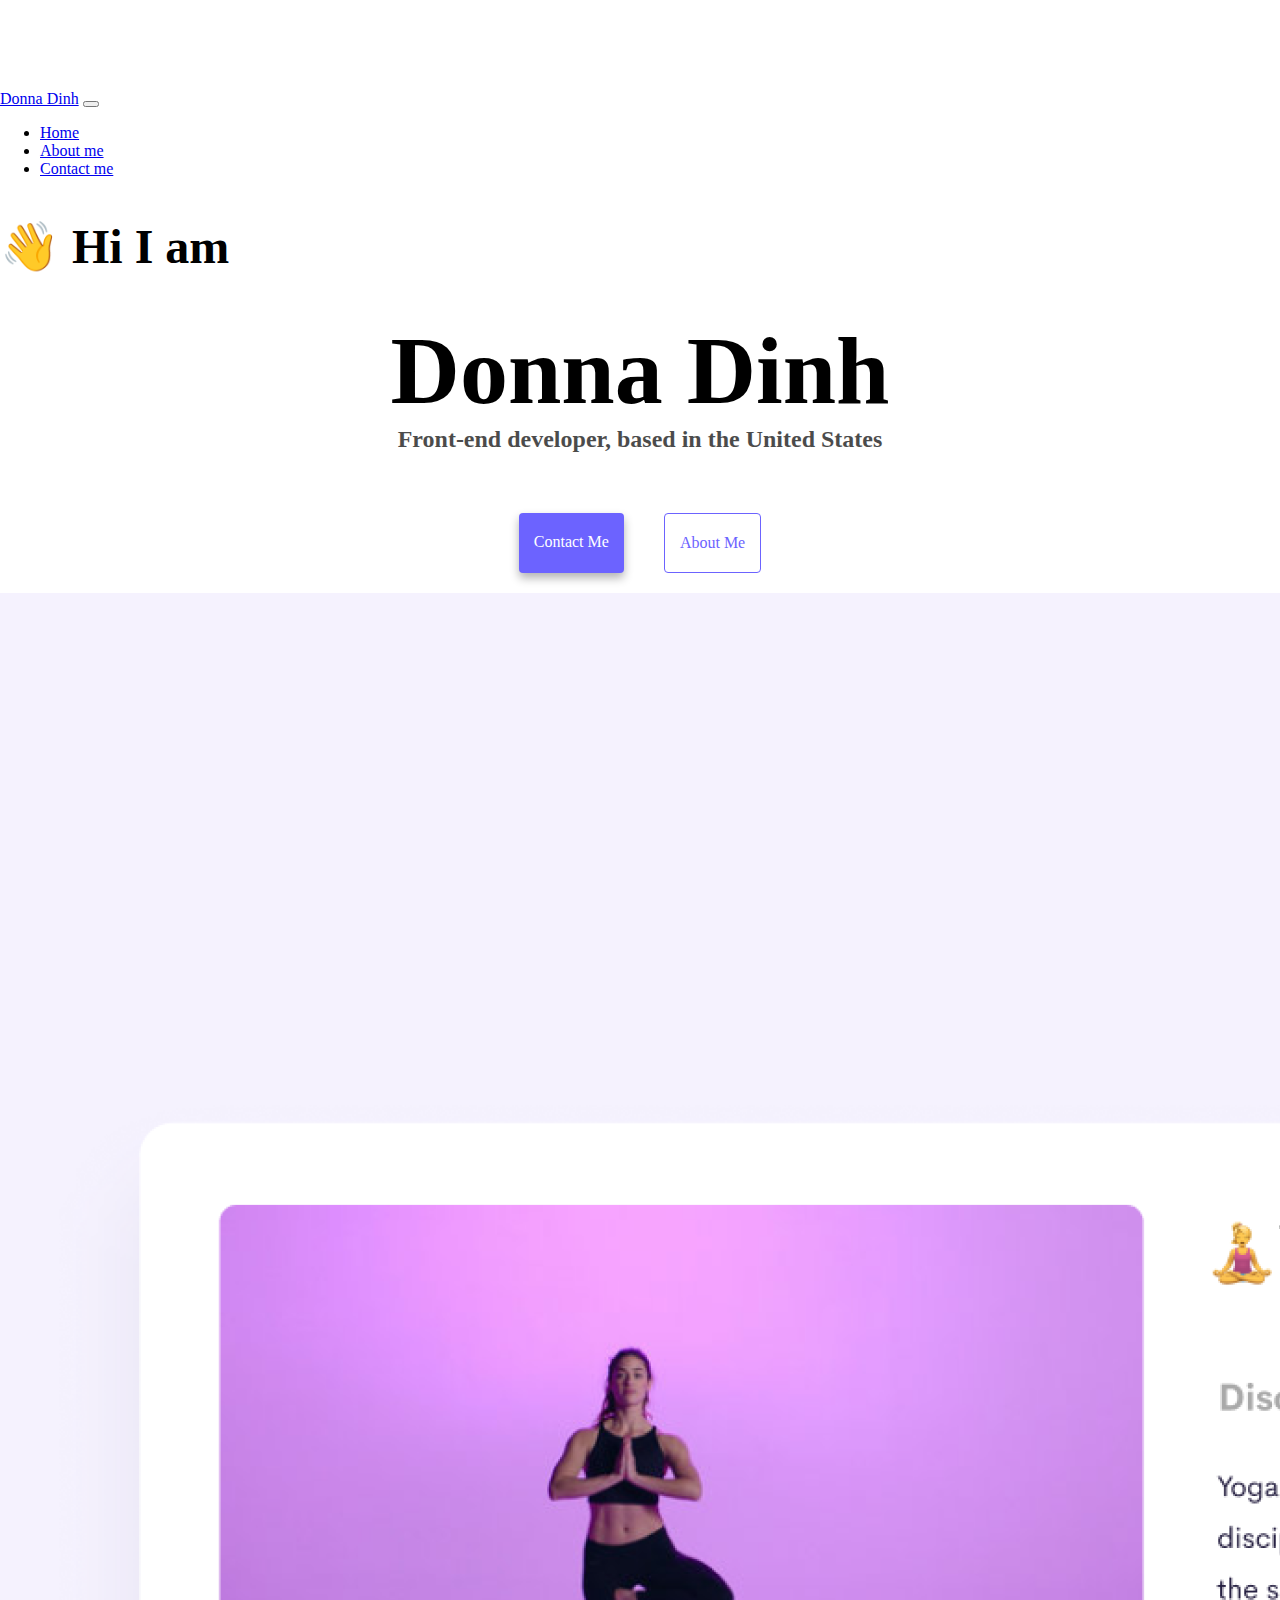
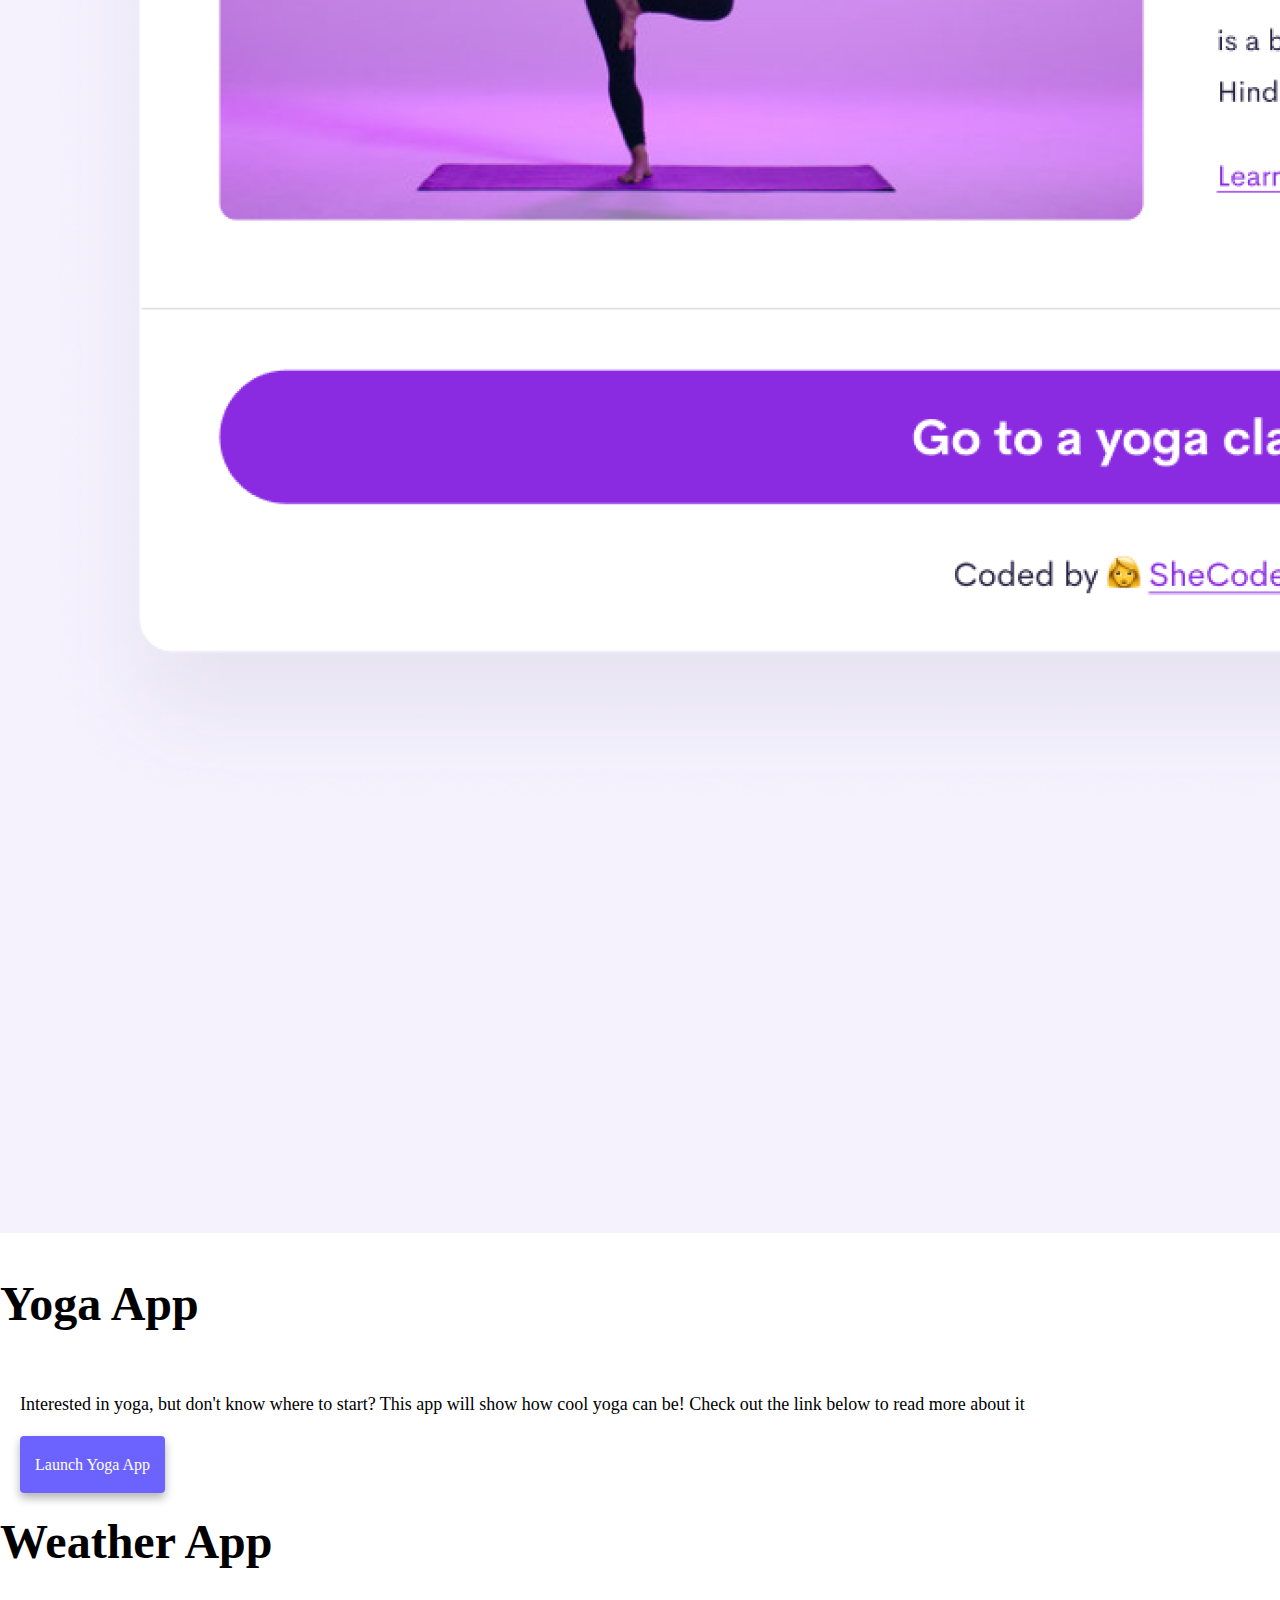
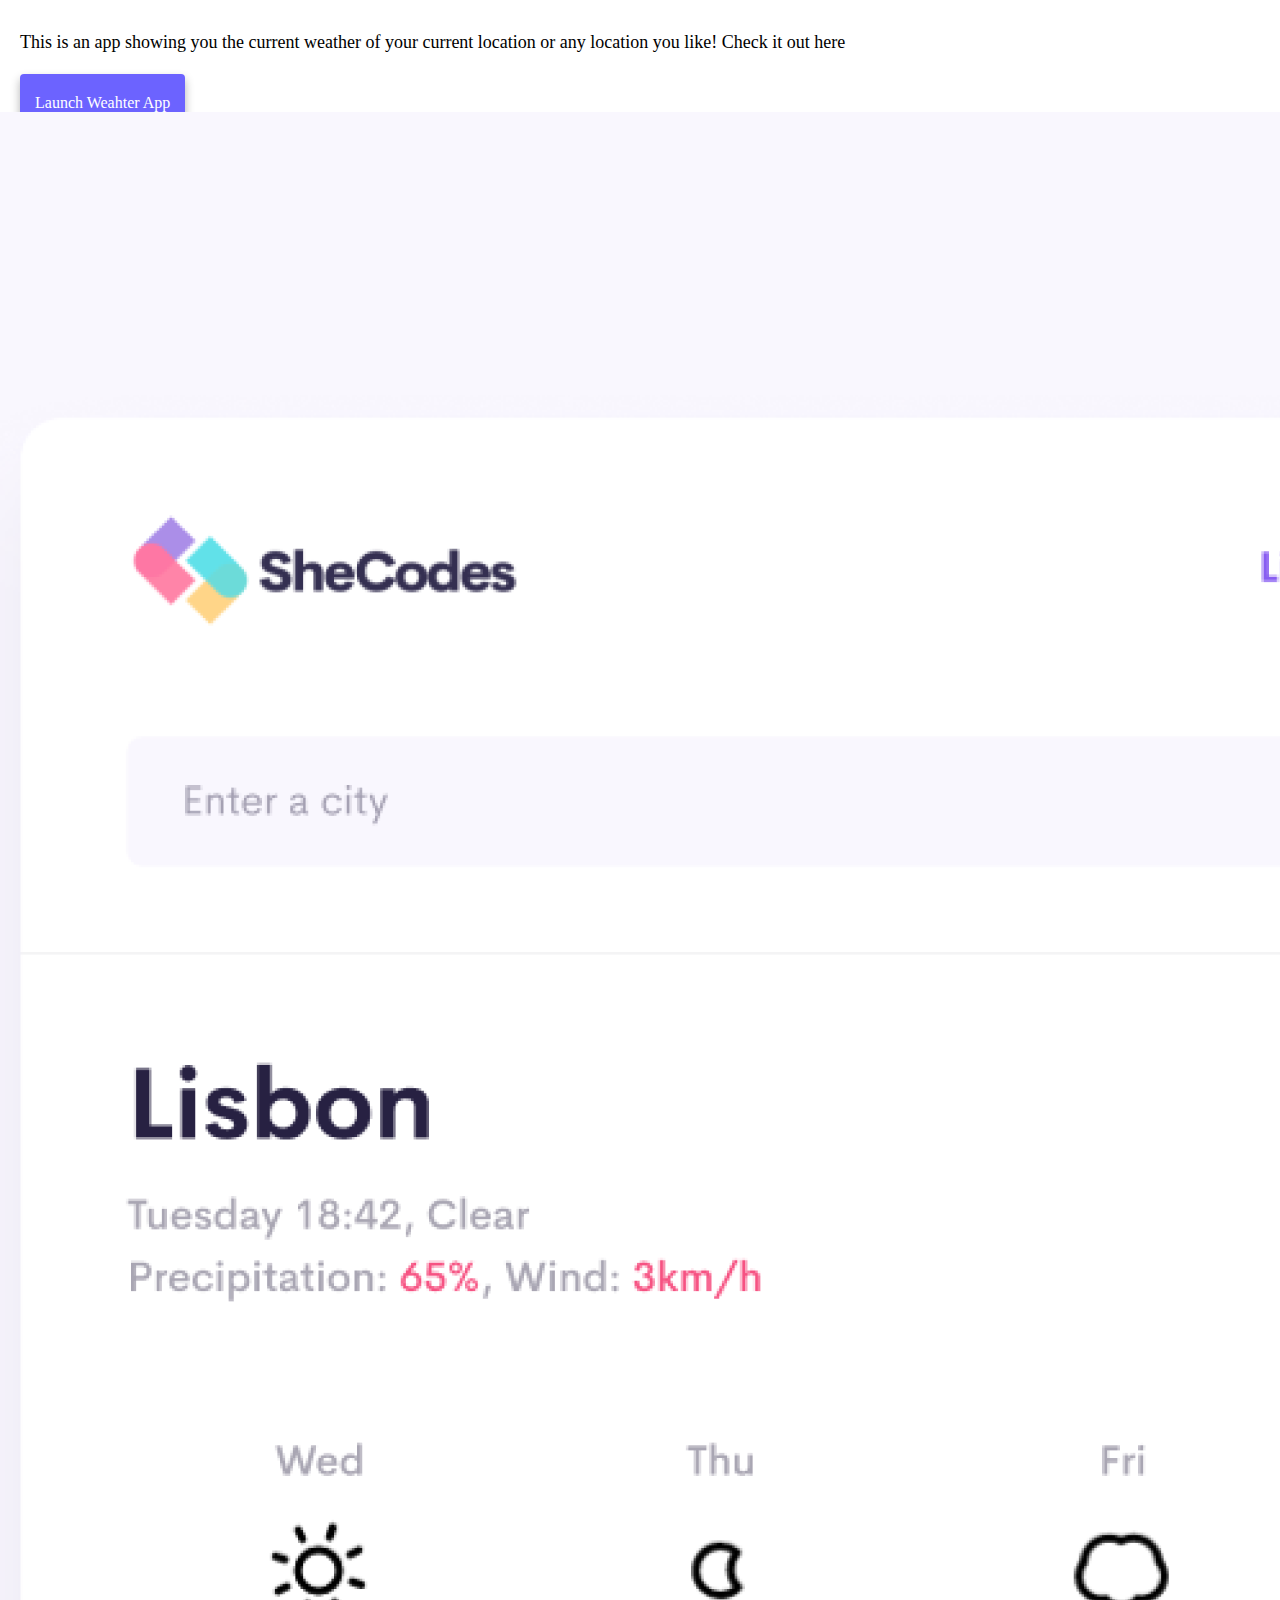
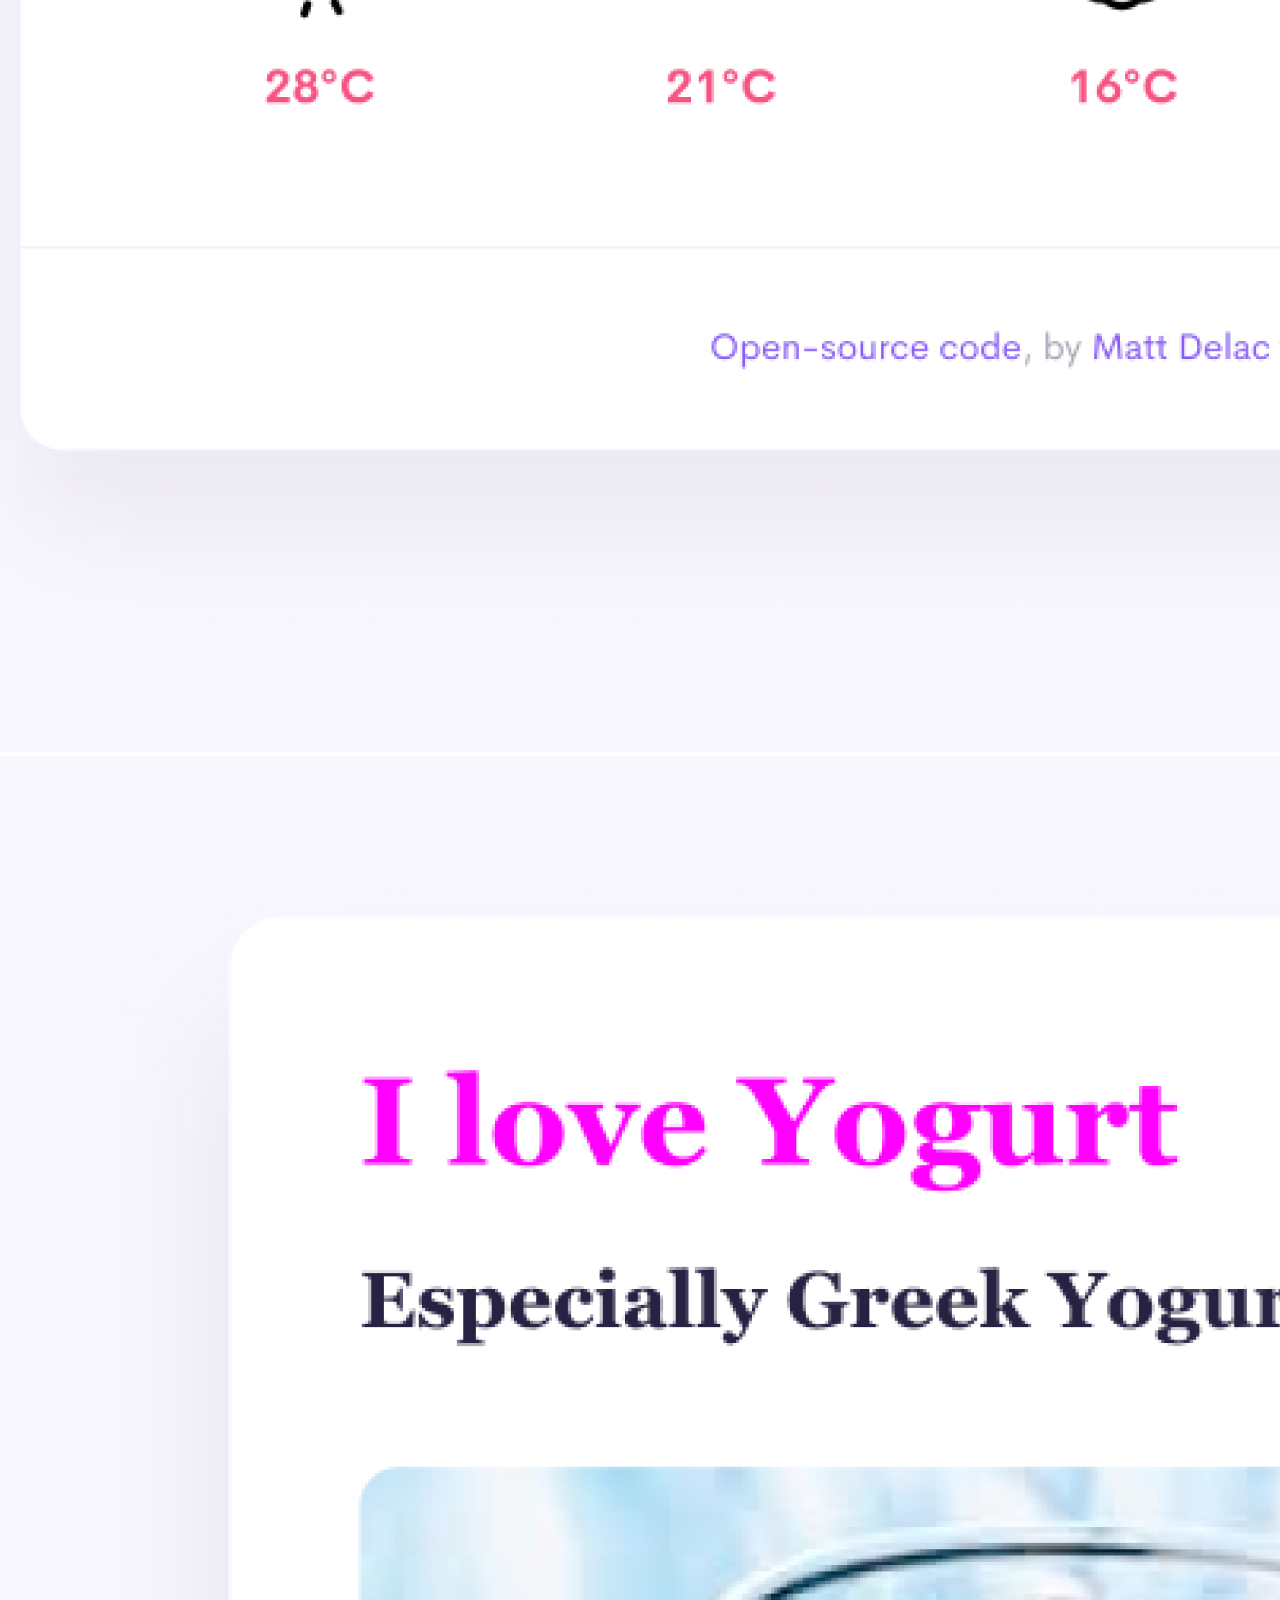
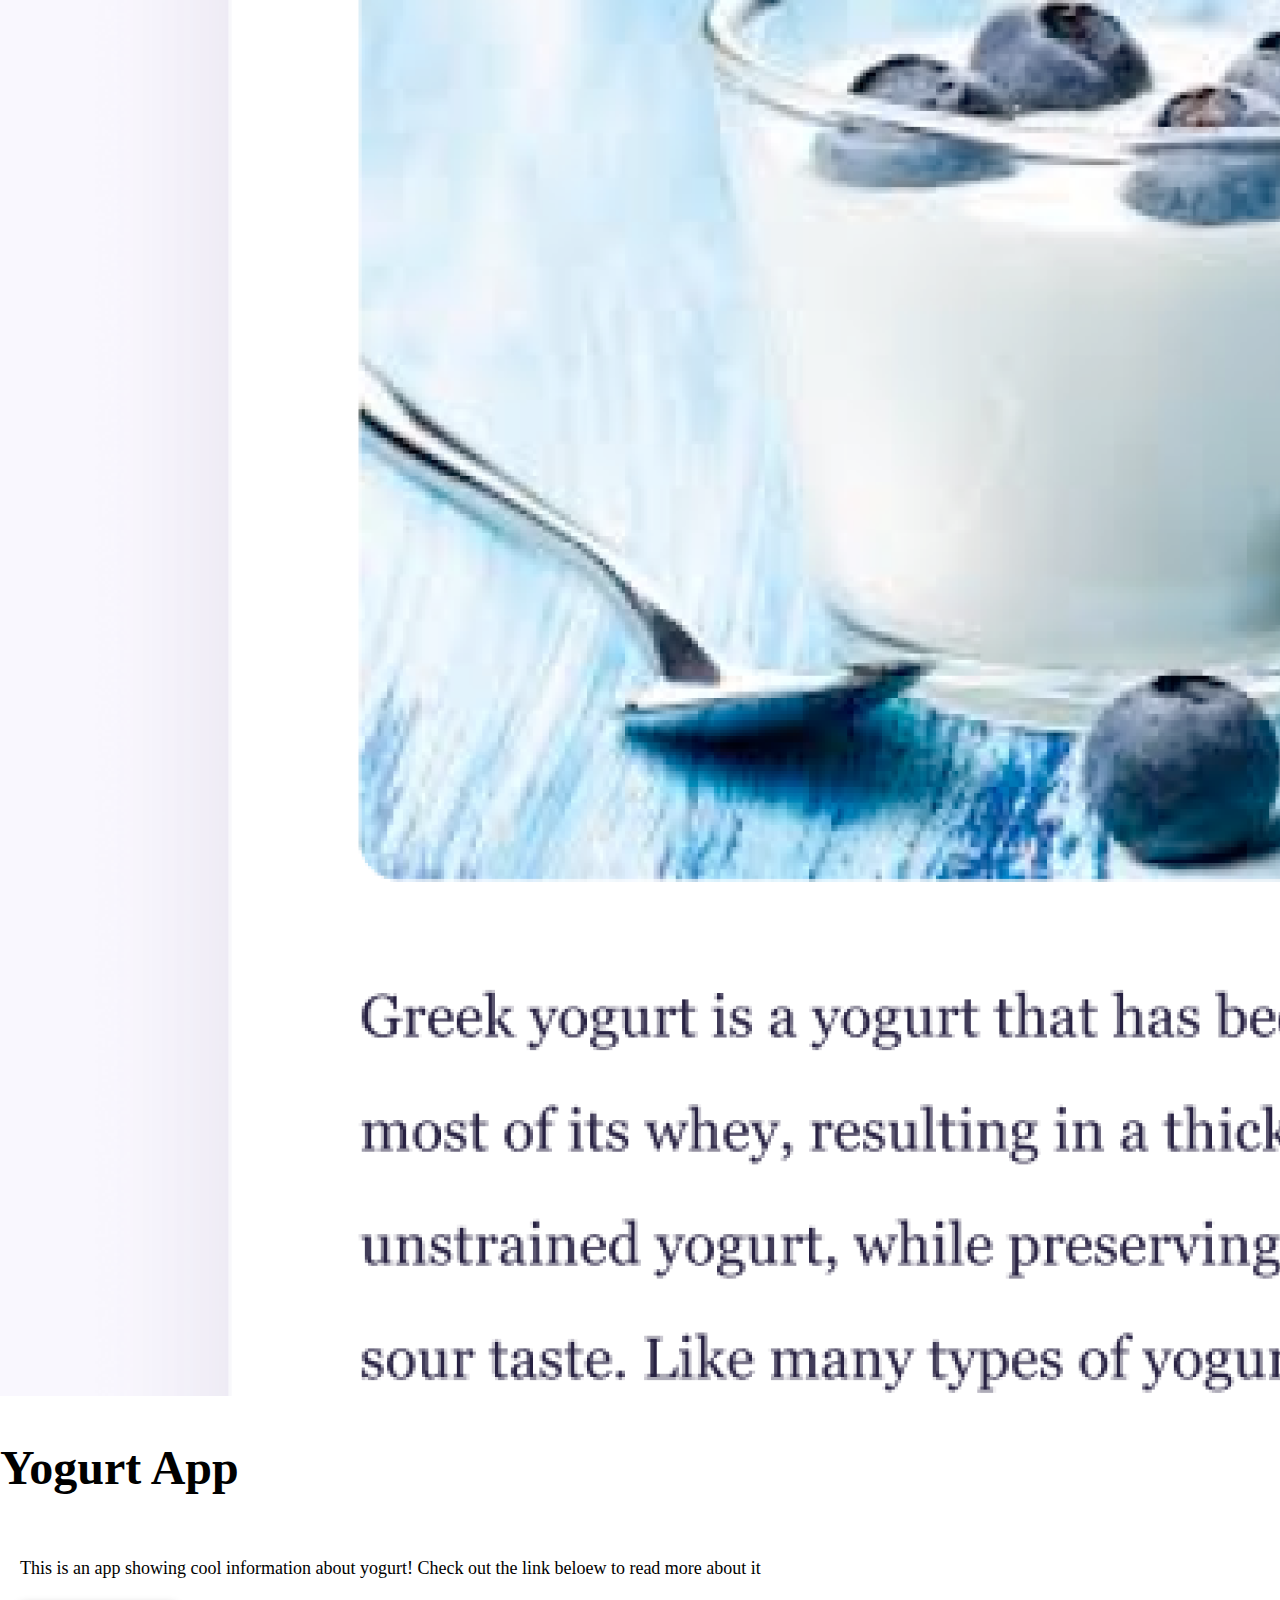
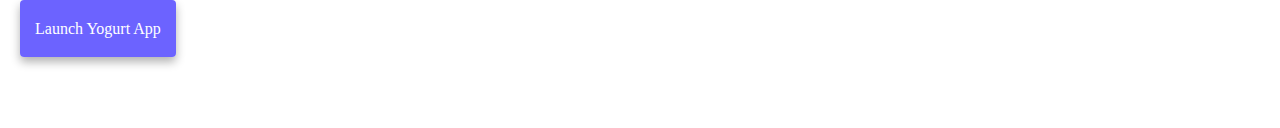
<file: index.html>
<!DOCTYPE html>
<html lang="en">
  <head>
    <meta charset="UTF-8" />
    <meta http-equiv="X-UA-Compatible" content="IE=edge" />
    <meta name="viewport" content="width=device-width, initial-scale=1.0" />
    <title>Donna Dinh</title>
    <link
      href="https://cdn.jsdelivr.net/npm/bootstrap@5.1.3/dist/css/bootstrap.min.css"
      rel="stylesheet"
      integrity="sha384-1BmE4kWBq78iYhFldvKuhfTAU6auU8tT94WrHftjDbrCEXSU1oBoqyl2QvZ6jIW3"
      crossorigin="anonymous"
    />
    <link rel="stylesheet" href="style.css" />
    <script
      src="https://cdn.jsdelivr.net/npm/bootstrap@5.1.3/dist/js/bootstrap.bundle.min.js"
      integrity="sha384-ka7Sk0Gln4gmtz2MlQnikT1wXgYsOg+OMhuP+IlRH9sENBO0LRn5q+8nbTov4+1p"
      crossorigin="anonymous"
    ></script>
  </head>
  <body>
    <div class="body">
      <nav class="navbar navbar-expand-lg navbar-light bg-light fixed-top">
        <div class="container-fluid">
          <a class="navbar-brand" href="#">Donna Dinh</a>
          <button
            class="navbar-toggler"
            type="button"
            data-bs-toggle="collapse"
            data-bs-target="#navbarNav"
            aria-controls="navbarNav"
            aria-expanded="false"
            aria-label="Toggle navigation"
          >
            <span class="navbar-toggler-icon"></span>
          </button>
          <div class="collapse navbar-collapse" id="navbarNav">
            <ul class="navbar-nav">
              <li class="nav-item">
                <a class="nav-link active" aria-current="page" href="#">Home</a>
              </li>
              <li class="nav-item">
                <a class="nav-link" href="about.html">About me</a>
              </li>
              <li class="nav-item">
                <a class="nav-link" href="about.html#contact">Contact me</a>
              </li>
            </ul>
          </div>
        </div>
      </nav>
      <h2 class="text-center">👋 Hi I am</h2>
      <h1>Donna Dinh</h1>
      <h3>Front-end developer, based in the United States</h3>
      <div class="navigation-links">
        <a href="about.html#contact" class="contact-link" title="Contact Donna Dinh">Contact me</a>
        <a href="about.html" class="about-link" title="About Donna Dinh">About me</a>
      </div>
    </div>
    <div class="container">
      <div class="row">
        <div class="col-md-6">
          <img src="images/yoga.png" class="yoga img-fluid rounded" alt="Yoga Project"/>
        </div>
        <div class="col-md-6">
          <h2 class="m-3 p-3">Yoga App</h2>
          <p> Interested in yoga, but don't know where to start? This app will show how cool yoga can be! Check out the link below to read more about it </p>
          <div class="mt-5"> 
            <a href="#" class="primary-link text-decoration-none" title="Yoga Project"> Launch Yoga App </a></div></div>
        <div class="col-md-6">
          <h2 class="m-3 p-3">Weather App</h2>
          <p> This is an app showing you the current weather of your current location or any location you like! Check it out here</p>
          <div class="mt-5">
            <a href="#" class="primary-link text-decoration-none" title="Weather Project"> Launch Weahter App</a></div></div>
          <div class="col-md-6">
            <img src="images/weather.png" class="weather img-fluid rounded" alt="Weather Project"/>
          </div>
        <div class="col-md-6">
          <img src="images/yogurt.png" class="yoga img-fluid rounded" alt="Yogurt Project"/>
        </div>
        <div class="col-md-6">
          <h2 class="m-3 p-3"> Yogurt App </h2>
          <p> This is an app showing cool information about yogurt! Check out the link beloew to read more about it </p>
          <div class="mt-5">
            <a href="#" class="primary-link text-decoration-none" title="Yogurt Project"> Launch Yogurt App </a></div></div>

  </body>
</html>
</file>
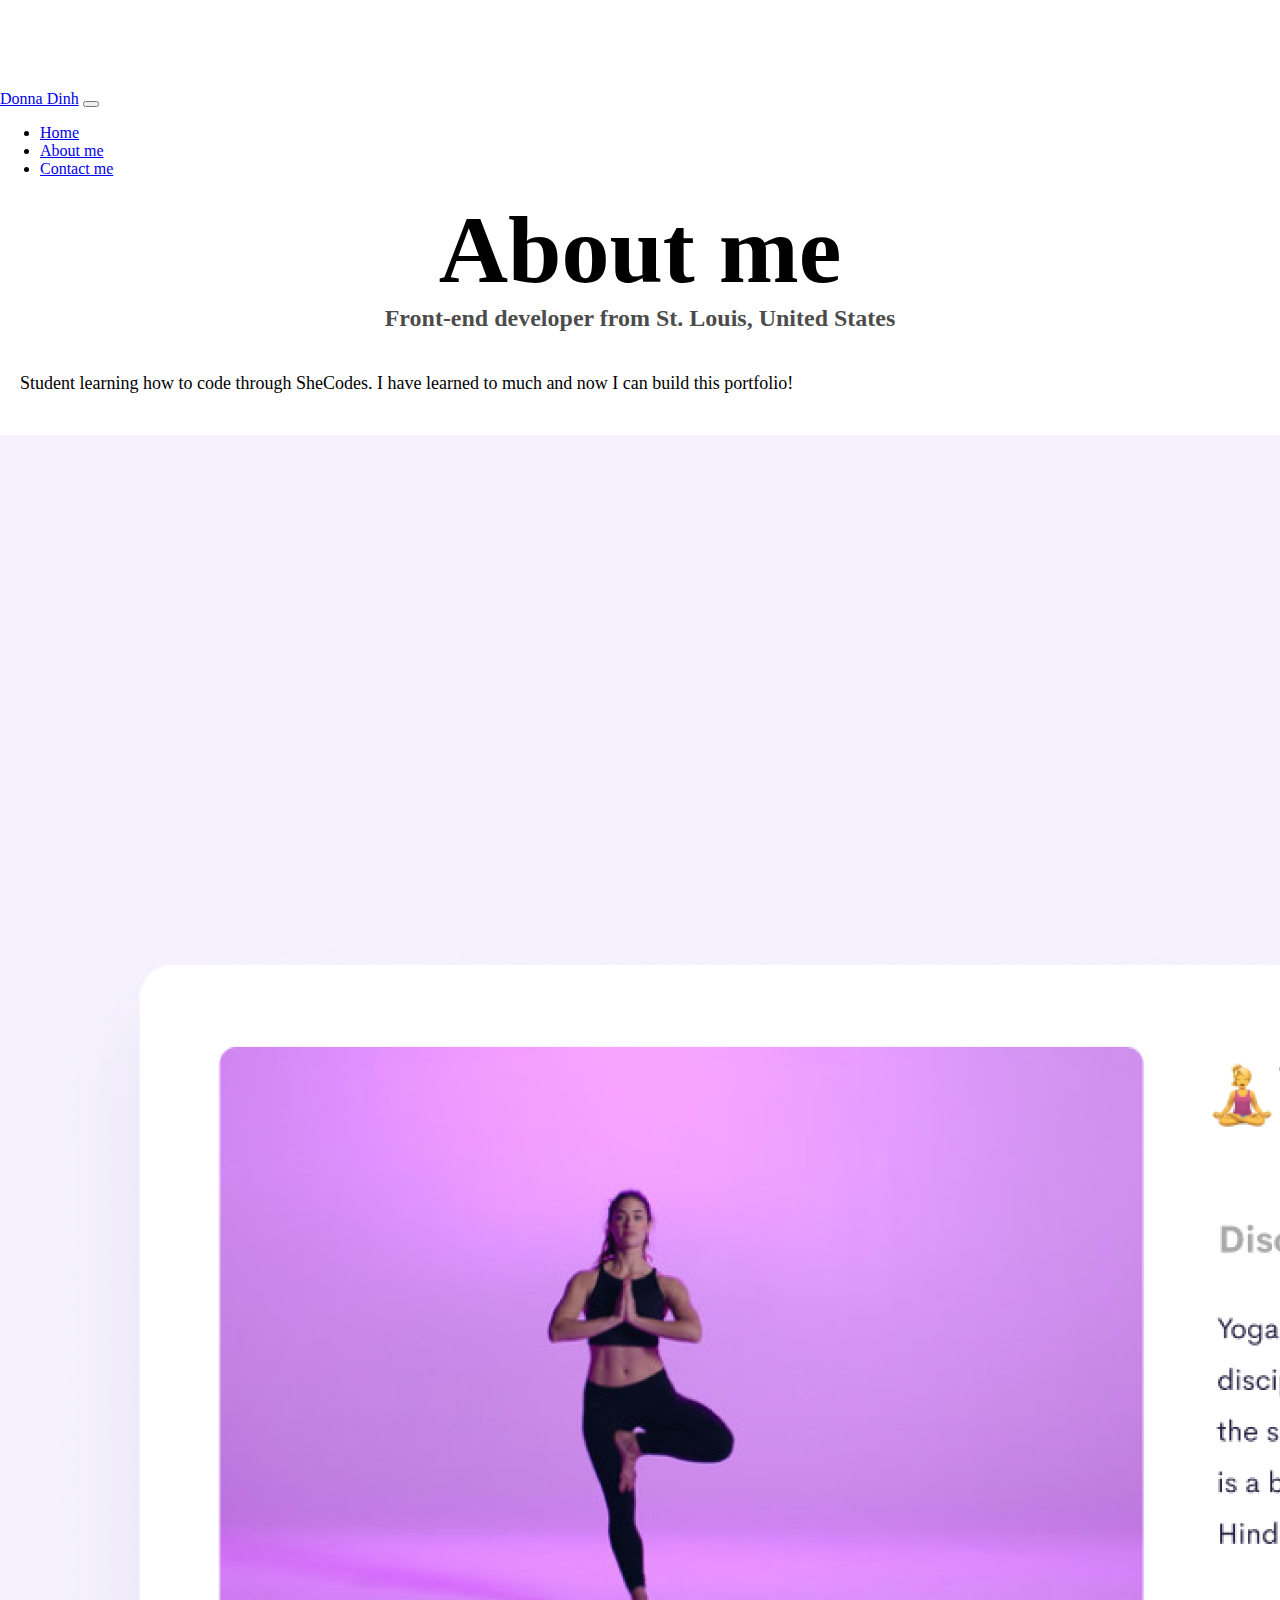
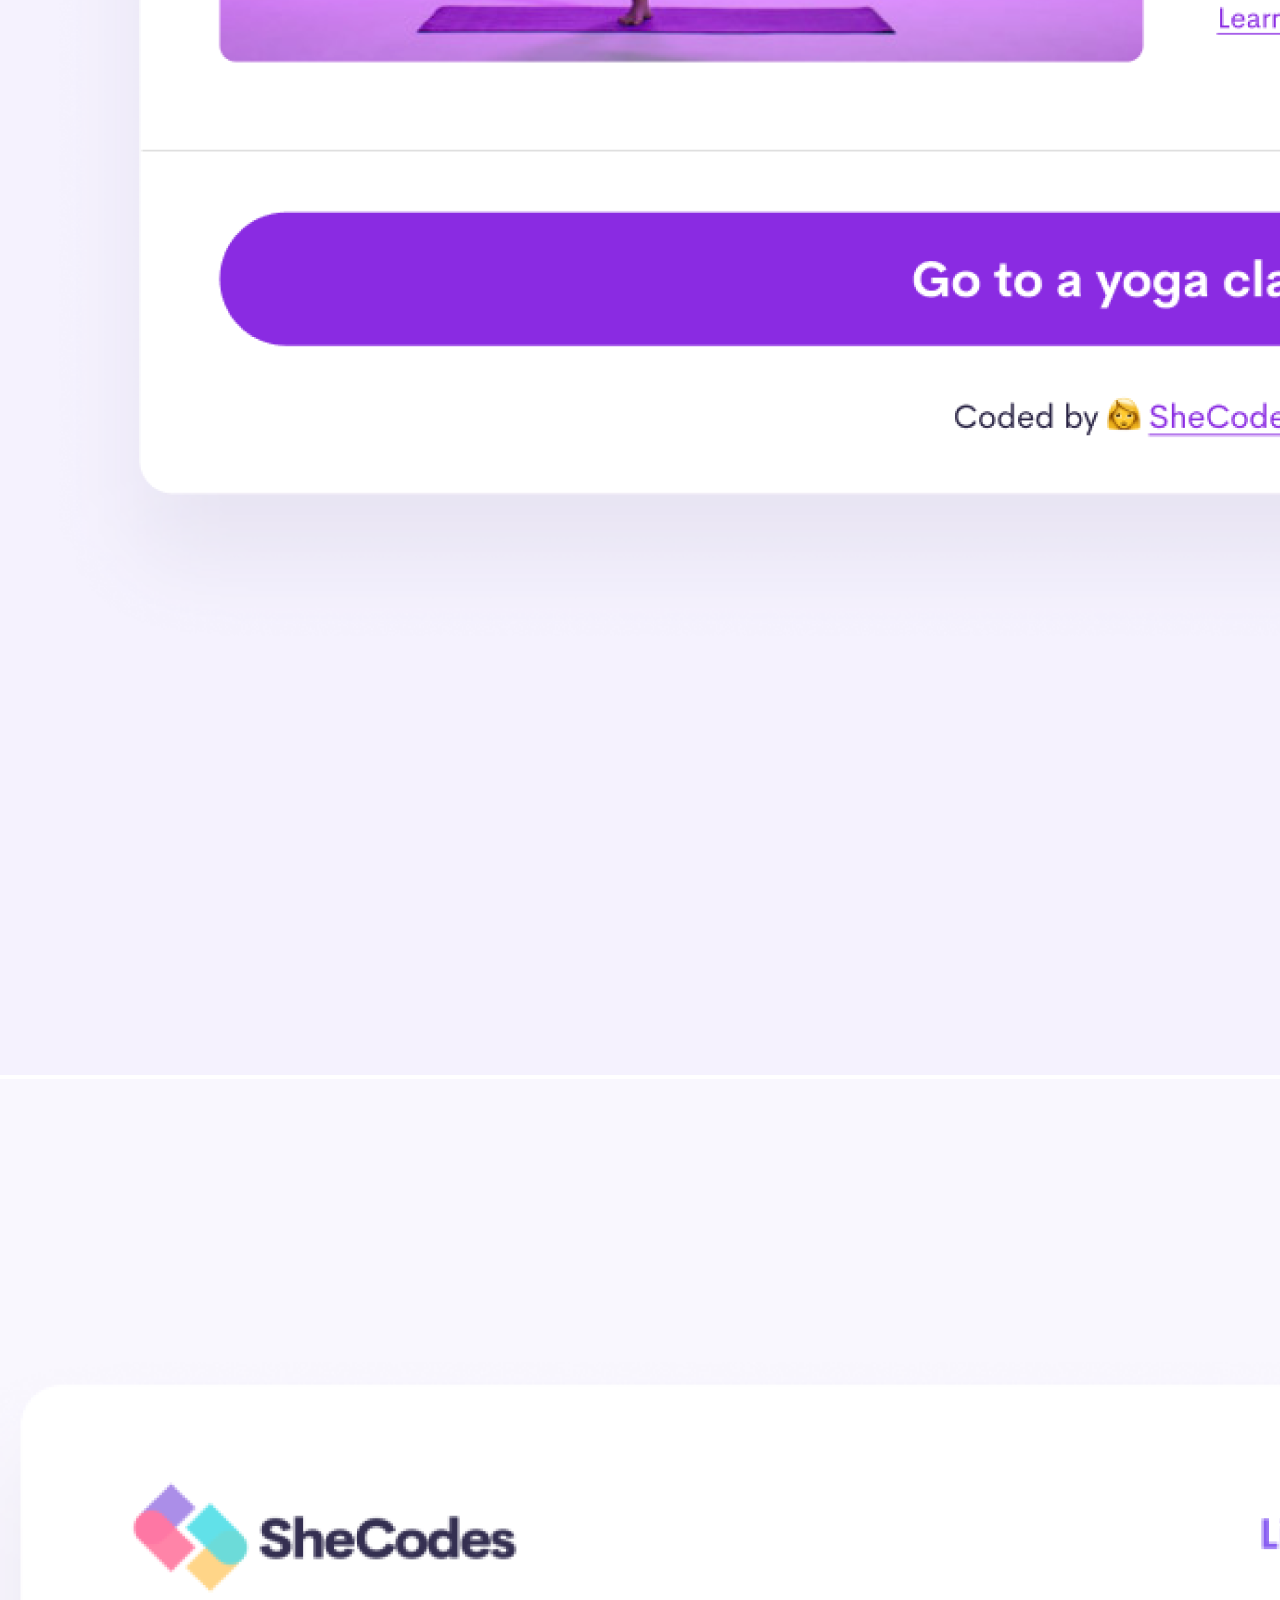
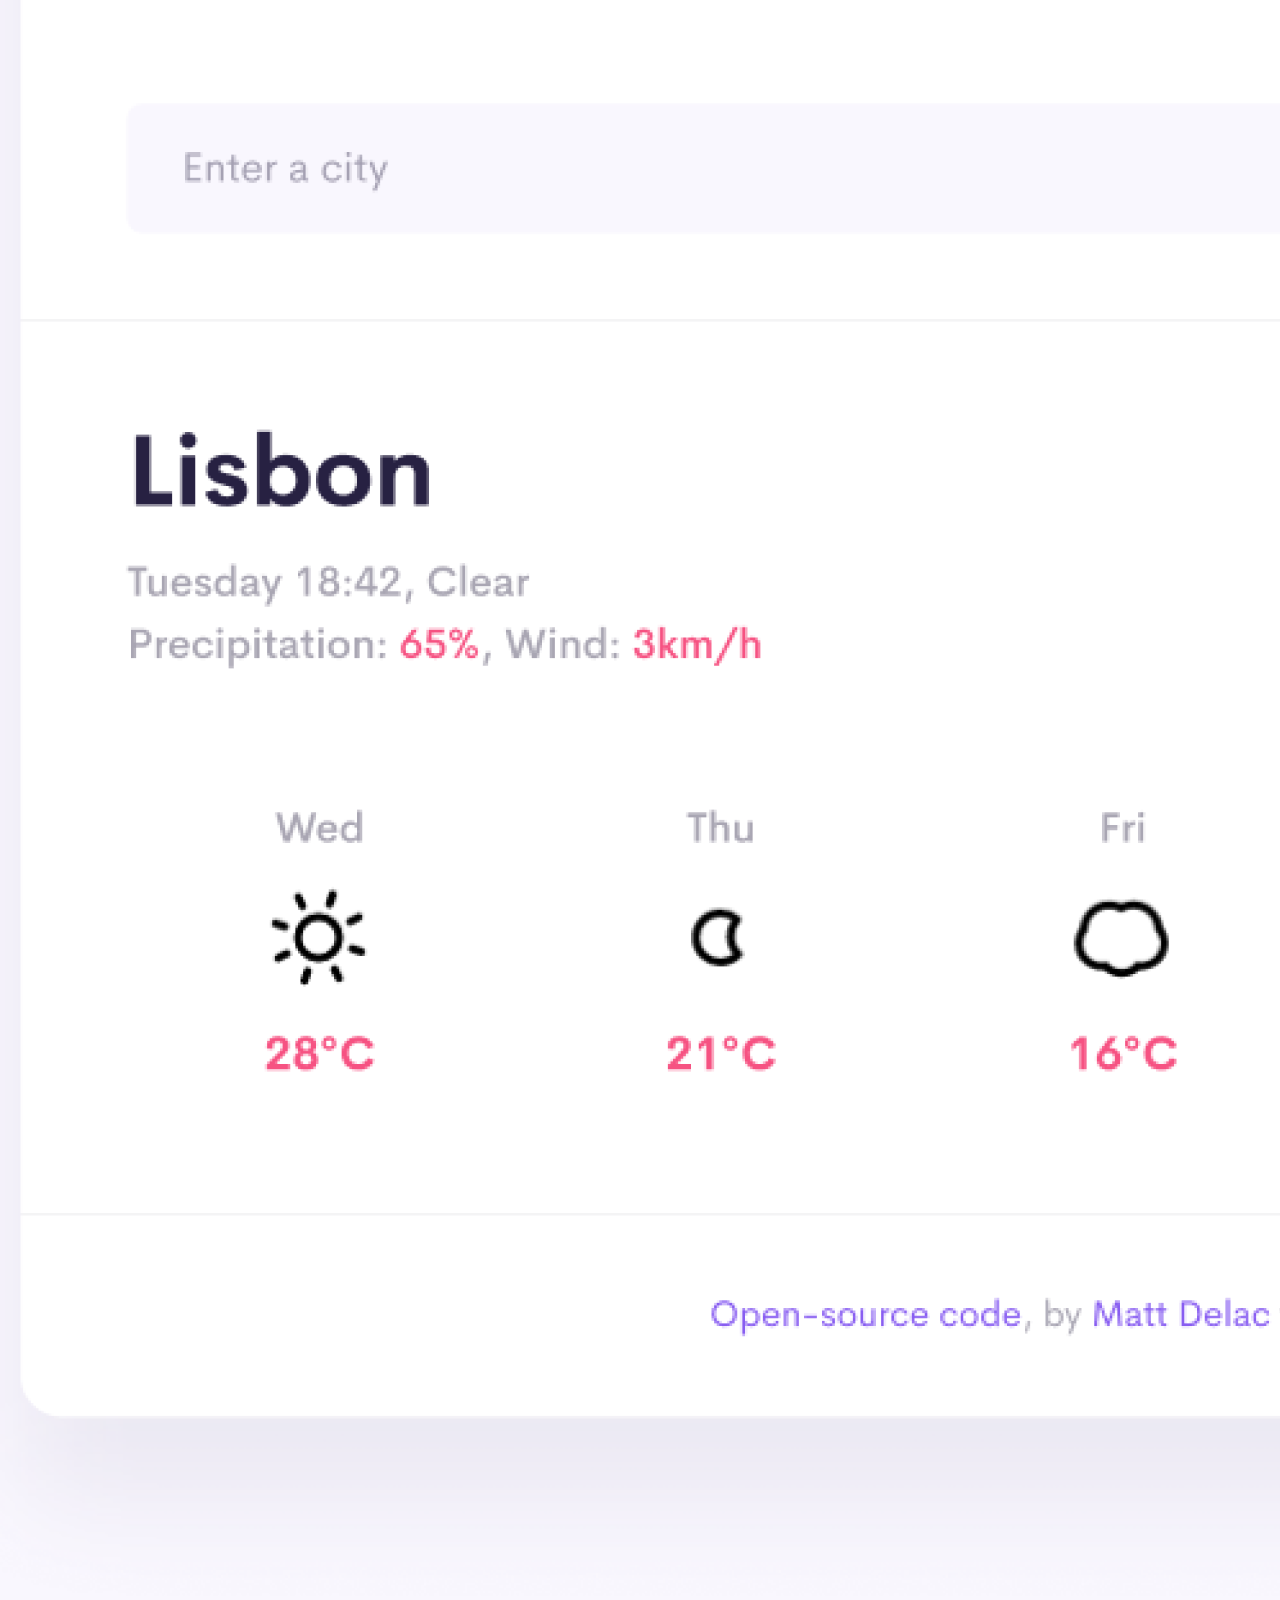
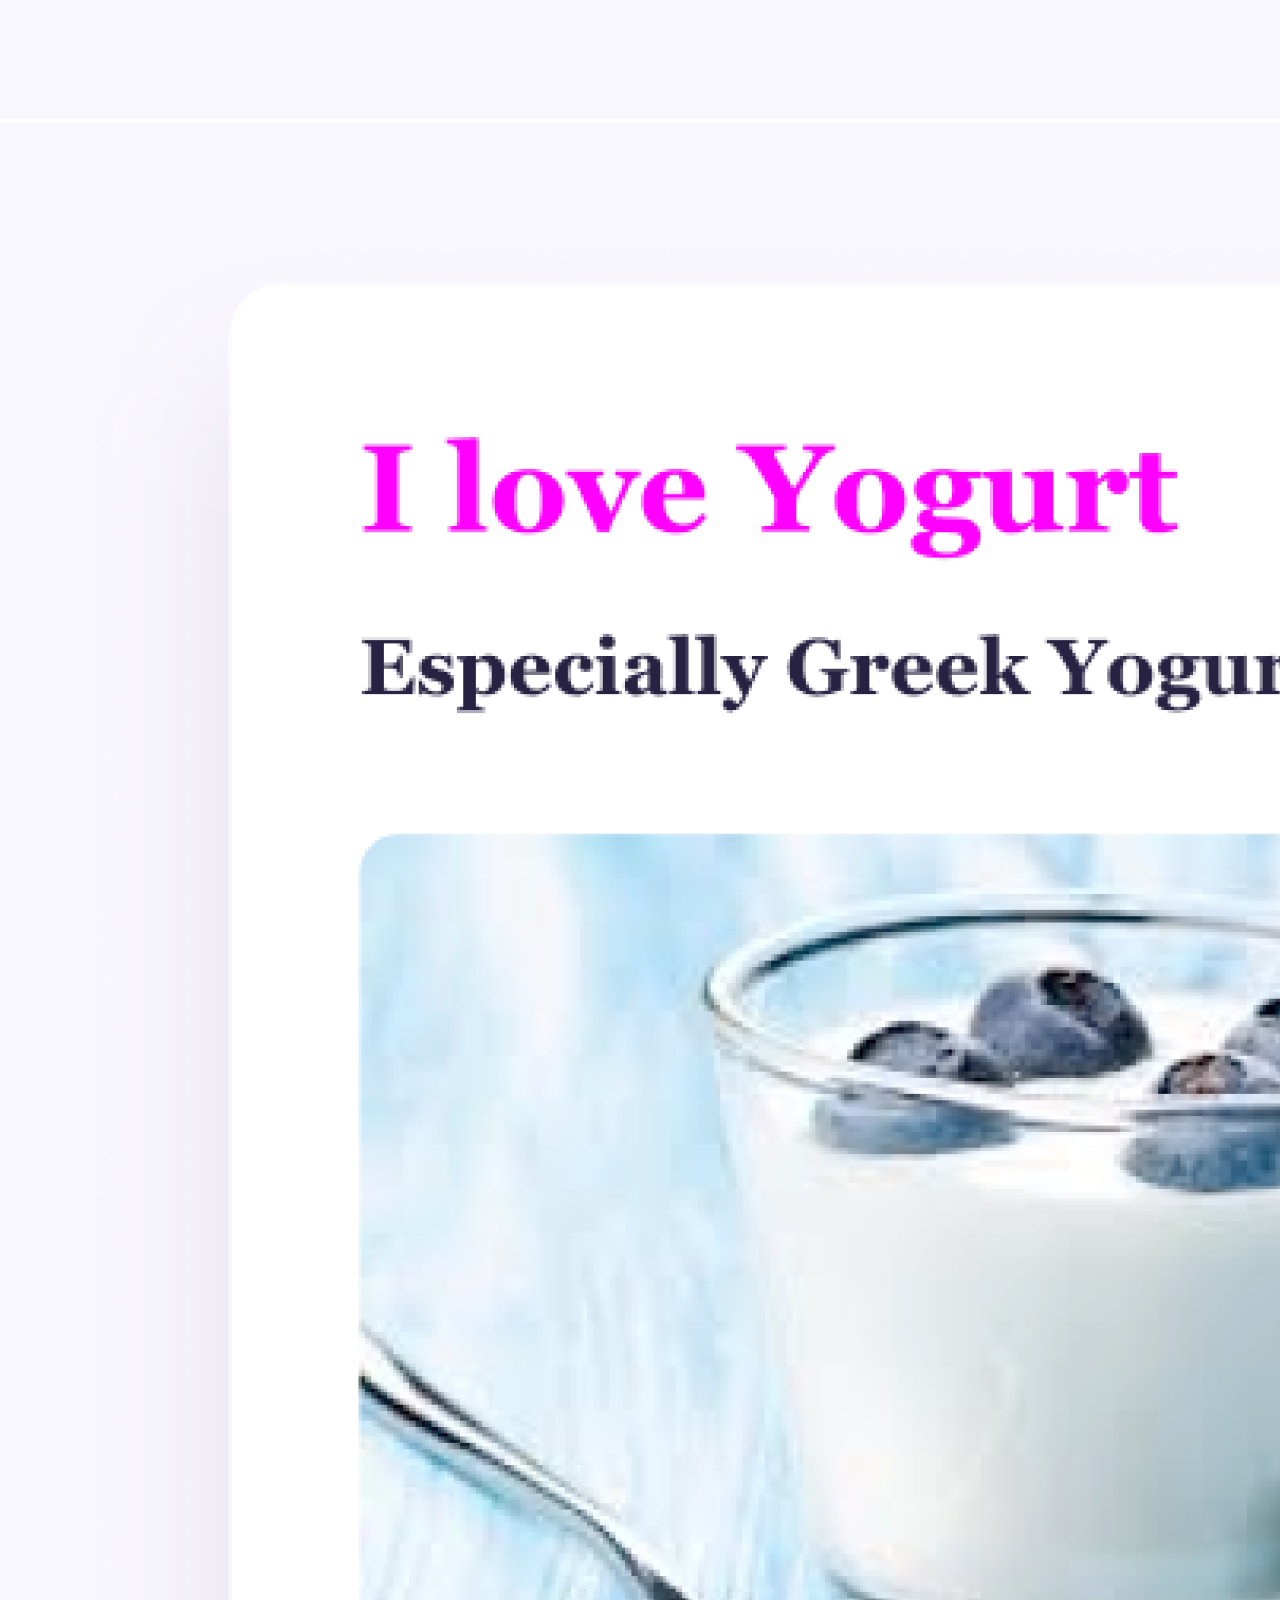
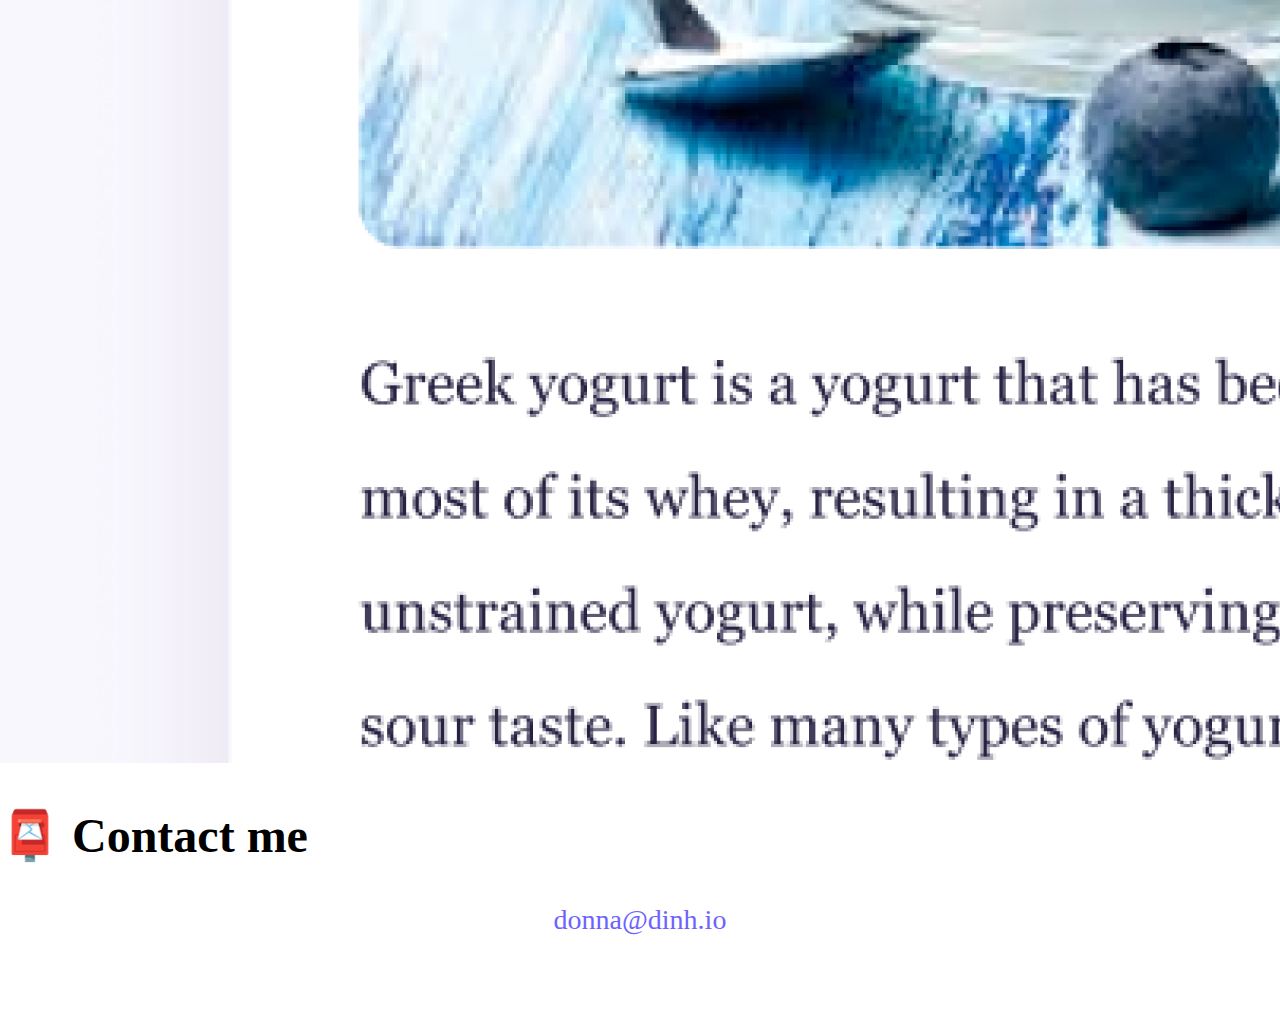
<file: about.html>
<!DOCTYPE html>
<html lang="en">
  <head>
    <meta charset="UTF-8" />
    <meta http-equiv="X-UA-Compatible" content="IE=edge" />
    <meta name="viewport" content="width=device-width, initial-scale=1.0" />
    <link
      href="https://cdn.jsdelivr.net/npm/bootstrap@5.1.3/dist/css/bootstrap.min.css"
      rel="stylesheet"
      integrity="sha384-1BmE4kWBq78iYhFldvKuhfTAU6auU8tT94WrHftjDbrCEXSU1oBoqyl2QvZ6jIW3"
      crossorigin="anonymous"
    />
    <link rel="stylesheet" href="style.css" />
    <script
      src="https://cdn.jsdelivr.net/npm/bootstrap@5.1.3/dist/js/bootstrap.bundle.min.js"
      integrity="sha384-ka7Sk0Gln4gmtz2MlQnikT1wXgYsOg+OMhuP+IlRH9sENBO0LRn5q+8nbTov4+1p"
      crossorigin="anonymous"
    ></script>
    <title>Front-end developer: Donna Dinh</title>
  </head>
  <body>
    <div class="body">
    <nav class="navbar navbar-expand-lg navbar-light bg-light fixed-top">
      <div class="container-fluid">
        <a class="navbar-brand" href="#">Donna Dinh</a>
        <button
          class="navbar-toggler"
          type="button"
          data-bs-toggle="collapse"
          data-bs-target="#navbarNav"
          aria-controls="navbarNav"
          aria-expanded="false"
          aria-label="Toggle navigation"
        >
          <span class="navbar-toggler-icon"></span>
        </button>
        <div class="collapse navbar-collapse" id="navbarNav">
          <ul class="navbar-nav">
            <li class="nav-item">
              <a class="nav-link" aria-current="page" href="index.html">Home</a>
            </li>
            <li class="nav-item">
              <a class="nav-link active" href="#">About me</a>
            </li>
            <li class="nav-item">
              <a class="nav-link" href="about.html#contact">Contact me</a>
            </li>
          </ul>
        </div>
      </div>
    </nav>
    <h1>About me</h1>
    <h3>Front-end developer from St. Louis, United States</h3>
    <div class="about-paragraphs text-center">
      <p>Student learning how to code through SheCodes. I have learned to much and now I can build this portfolio!</p>
    </div>
<div>
  <div class="container">
    <div class="row">
      <div class="col-sm-4">
  <img src="images/yoga.png" class="otherYoga img-fluid p-2 shadow rounded" alt="Yoga Project"></div>
  <div class="col-sm-4">
  <img src="images/weather.png" class="otherWeather img-fluid p-2 shadow rounded" alt="Weather Project"></div>
  <div class="col-sm-4">
  <img src="images/yogurt.png" class="otherYogurt img-fluid p-2 shadow rounded" alt="Yogurt Project">
  </div>
</div>
</div>
    <div id="contact" class="mt-5">
      <h2 class="text-center">📮 Contact me</h2>
      <a href="mailto:[email]" class="email-link"> donna@dinh.io </a>
    </div>
  </div>
  </body>
</html>
</file>
<file: style.css>
:root {
  --primary-color: #6c63ff;
  --secondary-color: #f5f2fe;
  --box-shadow: 0 5px 10px rgba(0, 0, 0, 0.3);
}

body {
  margin: 90px auto;
}

h1,
h3 {
  text-align: center;
  margin: 0;
}

h1 {
  font-size: 96px;
}

h2 {
  font-size: 48px;
}

h3 {
  font-size: 24px;
  opacity: 0.7;
}

p {
  padding: 20px;
  border-radius: 4px;
  font-size: 18px;
  line-height: 1.5;
}

.navigation-links {
  display: flex;
  margin-top: 40px;
  justify-content: center;
}

.navigation-links a,
.primary-link {
  margin: 20px;
  border-radius: 4px;
  padding: 20px 15px;
  text-decoration: none;
  text-transform: capitalize;
}

.contact-link,
.primary-link {
  background: var(--primary-color);
  box-shadow: var(--box-shadow);
  color: white;
}

.about-link {
  color: var(--primary-color);
  border: 1px solid var(--primary-color);
}

.homepage-link {
  color: var(--primary-color);
  text-align: center;
  display: block;
}

.email-link {
  display: flex;
  justify-content: center;
  color: var(--primary-color);
  font-size: 28px;
  text-decoration: none;
}

.email-link:hover {
  text-decoration: underline;
}
@media (max-width: 576px) {
  .yoga,
  .weather,
  .yogurt {
    display: none;
  }
  h1 {
    font-size: 50px;
  }
  h2 {
    font-size: 35px;
    text-align: center;
  }
  .primary-link {
    display: block;
    text-align: center;
  }
  p {
    text-align: center;
  }
  .otherYoga,
  .otherWeather,
  .otherYogurt {
    margin: 12px 0;
  }
}
</file>
